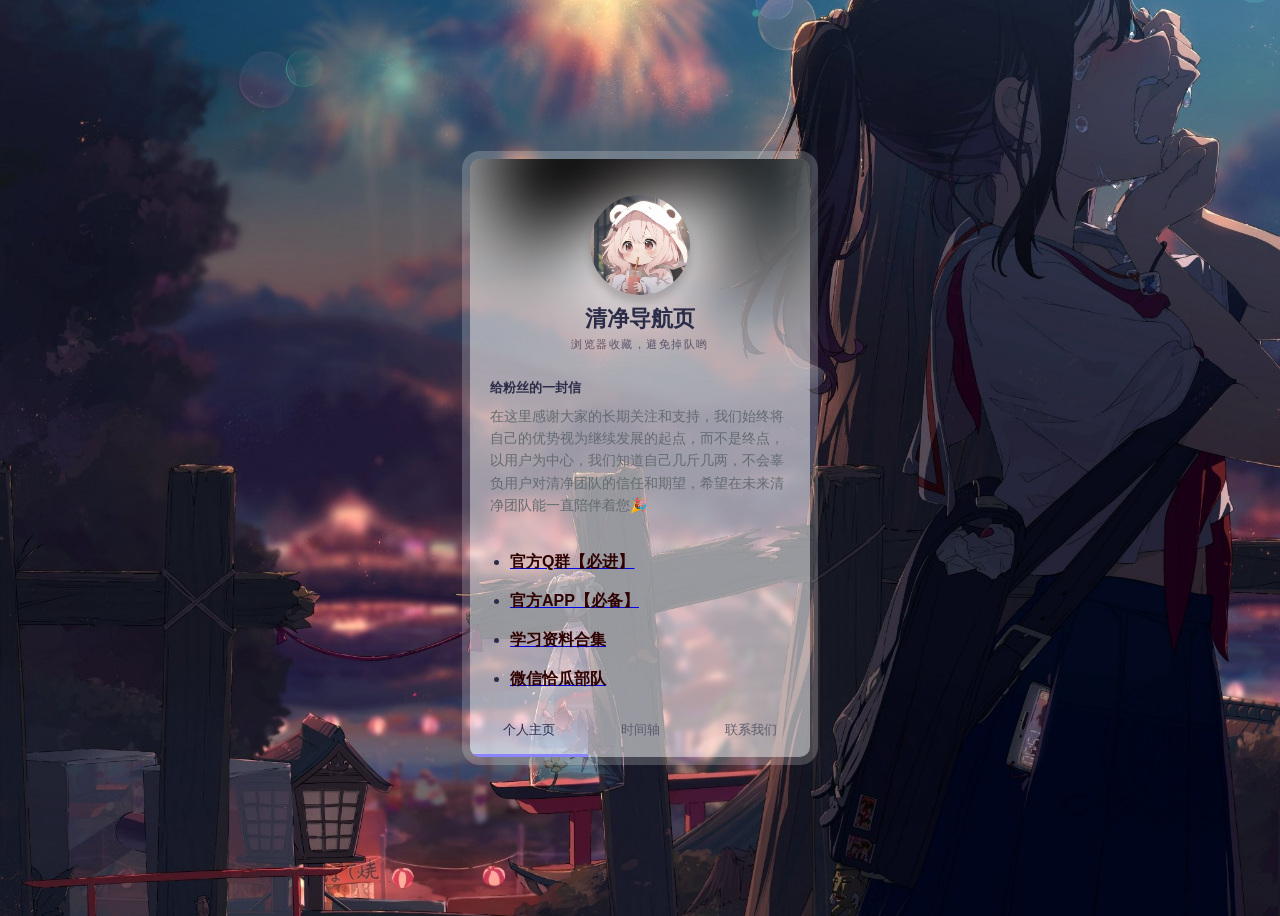
<file: index.html>
<html lang="en">
 <head> 
  <meta charset="UTF-8"> 
  <meta name="viewport" content="width=device-width,initial-scale=1.0,maximum-scale=1.0,minimum-scale=1.0,user-scalable=no"> 
  <title>清净导航页</title> 
  <link rel="stylesheet" href="css/style.css"> 
  <link rel="shortcut icon" href="images/favicon.ico"> 
 </head> 
 <body> 
  <div class="card" data-state="#about"> 
   <div class="card-header"> 
    <div class="card-cover" style="background-image: url('images/medium.png')"></div> 
    <img class="card-avatar" src="images/tx.jpg" alt="avatar"> 
    <h1 class="card-fullname">清净导航页</h1> 
    <h2 class="card-jobtitle">浏览器收藏，避免掉队哟</h2> 
   </div> 
   <div class="card-main"> 
    <div class="card-section is-active" id="about"> 
     <div class="card-content"> 
      <div class="card-subtitle">
       给粉丝的一封信
      </div> 
      <p class="card-desc">在这里感谢大家的长期关注和支持，我们始终将自己的优势视为继续发展的起点，而不是终点，以用户为中心，我们知道自己几斤几两，不会辜负用户对清净团队的信任和期望，希望在未来清净团队能一直陪伴着您🎉 </p> 
     </div> 
     <nav> 
      <strong> 
       <ul> 
        <li><a href="https://im.qq.com"><span style="color: #2F0000">官方Q群【必进】</span></a></li>
        <br> 
        <li><a href="https://wxrjs.lanzoue.com/s/"><span style="color: #2F0000">官方APP【必备】</span></a></li>
        <br> 
        <li><a href="http://wwp.lanzouk.com/b00y9vmjmj"><span style="color: #2F0000">学习资料合集</span></a></li>
        <br> 
        <li><a href="#"><span style="color: #2F0000">微信恰瓜部队</span></a></li> 
       </ul> </strong> 
     </nav>  
    </div> 
   </div> 
   <div class="card-section" id="experience"> 
    <div class="card-content"> 
     <div class="card-subtitle">
      时间轴
     </div> 
     <div class="card-timeline"> 
      <div class="card-item" data-year="2019"> 
       <div class="card-item-title">
        开始 - 
        <span>2019</span>
       </div> 
       <div class="card-item-desc">
        2019年接触互联网创立软件发布QQ群
       </div> 
      </div> 
      <div class="card-item" data-year="2020"> 
       <div class="card-item-title">
        过程 - 
        <span>2020</span>
       </div> 
       <div class="card-item-desc">
        活跃于各大论坛，社区发布软件资源，吸引加群
       </div> 
      </div> 
      <div class="card-item" data-year="2021"> 
       <div class="card-item-title">
        转型 - 
        <span>2021</span>
       </div> 
       <div class="card-item-desc">
        随着互联网的快速发展，软件发布QQ群逐渐落幕，开始转型娱乐八卦资讯
       </div> 
      </div> 
      <div class="card-item" data-year="2024"> 
       <div class="card-item-title">
        目前 - 
        <span>2025</span>
       </div> 
       <div class="card-item-desc">
        拥有超60万用户基础，陆续开设各类业务，APP平台
       </div> 
      </div> 
     </div> 
    </div> 
   </div> 
   <div class="card-section" id="contact"> 
    <div class="card-content"> 
     <div class="card-subtitle">
      联系
     </div> 
     <div class="card-contact-wrapper"> 
      <div class="card-contact"> 
       <svg xmlns="/2000/svg" viewbox="0 0 24 24" fill="none" stroke="currentColor" stroke-width="2" stroke-linecap="round" stroke-linejoin="round"> 
        <path d="M21 10c0 7-9 13-9 13s-9-6-9-13a9 9 0 0118 0z" /> 
        <circle cx="12" cy="10" r="3" />
       </svg> 中国大陆（Mainland China ） 
      </div> 
      <div class="card-contact"> 
       <svg xmlns="/2000/svg" viewbox="0 0 24 24" fill="none" stroke="currentColor" stroke-width="2" stroke-linecap="round" stroke-linejoin="round"> 
        <path d="M22 16.92v3a2 2 0 01-2.18 2 19.79 19.79 0 01-8.63-3.07 19.5 19.5 0 01-6-6 19.79 19.79 0 01-3.07-8.67A2 2 0 014.11 2h3a2 2 0 012 1.72 12.84 12.84 0 00.7 2.81 2 2 0 01-.45 2.11L8.09 9.91a16 16 0 006 6l1.27-1.27a2 2 0 012.11-.45 12.84 12.84 0 002.81.7A2 2 0 0122 16.92z" />
       </svg>(+852) 47484748
      </div> 
      <div class="card-contact"> 
       <svg xmlns="/2000/svg" viewbox="0 0 24 24" fill="none" stroke="currentColor" stroke-width="2" stroke-linecap="round" stroke-linejoin="round"> 
        <path d="M4 4h16c1.1 0 2 .9 2 2v12c0 1.1-.9 2-2 2H4c-1.1 0-2-.9-2-2V6c0-1.1.9-2 2-2z" /> 
        <path d="M22 6l-10 7L2 6" />
       </svg> qingjingwangluo@gamil.com 
      </div> 
      <button class="contact-me">清净导航页</button> 
     </div> 
    </div> 
   </div> 
   <div class="card-buttons"> 
    <button data-section="#about" class="is-active">个人主页</button> 
    <button data-section="#experience">时间轴</button> 
    <button data-section="#contact">联系我们</button> 
   </div> 
  </div> 
  <script src="js/script.js"></script>  
 </body>
</html>
</file>
<file: css/style.css>
* {
  box-sizing: border-box;
}

body {
  color: #2b2c48;
  font-family: "Jost", sans-serif;
  background-image: url(../images/bg.jpg);
  background-repeat: no-repeat;
  background-size: cover;
  background-position: center;
  background-attachment: fixed;
  min-height: 100vh;
  display: -webkit-box;
  display: flex;
  flex-wrap: wrap;
  padding: 20px;
}

.card {
  max-width: 340px;
  margin: auto;
  overflow-y: auto;
  position: relative;
  z-index: 1;
  overflow-x: hidden;
  background-color: #ffffff8f;
  display: -webkit-box;
  display: flex;
  -webkit-transition: 0.3s;
  transition: 0.3s;
  -webkit-box-orient: vertical;
  -webkit-box-direction: normal;
          flex-direction: column;
  border-radius: 10px;
  box-shadow: 0 0 0 8px rgba(255, 255, 255, 0.2);
}

.card[data-state="#about"] .card-main {
  padding-top: 0;
}

.card[data-state="#contact"] {
  height: 430px;
}


.card.is-active .card-header {
  height: 80px;
}
.card.is-active .card-cover {
  height: 100px;
  top: -50px;
}
.card.is-active .card-avatar {
  -webkit-transform: none;
          transform: none;
  left: 20px;
  width: 50px;
  height: 50px;
  bottom: 10px;
}
.card.is-active .card-fullname,
.card.is-active .card-jobtitle {
  left: 86px;
  -webkit-transform: none;
          transform: none;
}
.card.is-active .card-fullname {
  bottom: 18px;
  font-size: 19px;
}
.card.is-active .card-jobtitle {
  bottom: 16px;
  letter-spacing: 1px;
  font-size: 10px;
}

.card-header {
  position: relative;
  display: -webkit-box;
  display: flex;
  height: 200px;
  flex-shrink: 0;
  width: 100%;
  -webkit-transition: 0.3s;
  transition: 0.3s;
}
.card-header * {
  -webkit-transition: 0.3s;
  transition: 0.3s;
}

.card-cover {
  width: 100%;
  height: 100%;
  position: absolute;
  height: 160px;
  top: -20%;
  left: 0;
  will-change: top;
  background-size: cover;
  background-position: center;
  -webkit-filter: blur(30px);
          filter: blur(30px);
  -webkit-transform: scale(1.2);
          transform: scale(1.2);
  -webkit-transition: 0.5s;
  transition: 0.5s;
}

.card-avatar {
  width: 100px;
  height: 100px;
  box-shadow: 0 8px 8px rgba(0, 0, 0, 0.2);
  border-radius: 50%;
  -o-object-position: center;
     object-position: center;
  -o-object-fit: cover;
     object-fit: cover;
  position: absolute;
  bottom: 0;
  left: 50%;
  -webkit-transform: translateX(-50%) translateY(-64px);
          transform: translateX(-50%) translateY(-64px);
}

.card-fullname {
  position: absolute;
  bottom: 0;
  font-size: 22px;
  font-weight: 700;
  text-align: center;
  white-space: nowrap;
  -webkit-transform: translateY(-10px) translateX(-50%);
          transform: translateY(-10px) translateX(-50%);
  left: 50%;
}

.card-jobtitle {
  position: absolute;
  bottom: 0;
  font-size: 11px;
  white-space: nowrap;
  font-weight: 500;
  opacity: 0.7;
  text-transform: uppercase;
  letter-spacing: 1.5px;
  margin: 0;
  left: 50%;
  -webkit-transform: translateX(-50%) translateY(-7px);
          transform: translateX(-50%) translateY(-7px);
}

.card-main {
  position: relative;
  -webkit-box-flex: 1;
          flex: 1;
  display: -webkit-box;
  display: flex;
  padding-top: 10px;
  -webkit-box-orient: vertical;
  -webkit-box-direction: normal;
          flex-direction: column;
}

.card-subtitle {
  font-weight: 700;
  font-size: 13px;
  margin-bottom: 8px;
}

.card-content {
  padding: 20px;
}

.card-desc {
  line-height: 1.6;
  color: #636b6f;
  font-size: 14px;
  margin: 0;
  font-weight: 400;
  font-family: "DM Sans", sans-serif;
}

.card-social {
  display: -webkit-box;
  display: flex;
  -webkit-box-align: center;
          align-items: center;
  padding: 0 20px;
  margin-bottom: 30px;
}
.card-social svg {
  fill: #a5b5ce;
  width: 16px;
  display: block;
  -webkit-transition: 0.3s;
  transition: 0.3s;
}
.card-social a {
  color: #8797a1;
  height: 32px;
  width: 32px;
  border-radius: 50%;
  display: -webkit-inline-box;
  display: inline-flex;
  -webkit-box-align: center;
          align-items: center;
  -webkit-box-pack: center;
          justify-content: center;
  -webkit-transition: 0.3s;
  transition: 0.3s;
  background-color: rgba(93, 133, 193, 0.05);
  border-radius: 50%;
  margin-right: 10px;
}
.card-social a:hover svg {
  fill: #637faa;
}
.card-social a:last-child {
  margin-right: 0;
}

.card-buttons {
  display: -webkit-box;
  display: flex;
  background-color: #ffffff00;
  margin-top: auto;
  position: -webkit-sticky;
  position: sticky;
  bottom: 0;
  left: 0;
}
.card-buttons button {
  -webkit-box-flex: 1;
          flex: 1 1 auto;
  -webkit-user-select: none;
     -moz-user-select: none;
      -ms-user-select: none;
          user-select: none;
  background: 0;
  font-size: 13px;
  border: 0;
  padding: 15px 5px;
  cursor: pointer;
  color: #5c5c6d;
  -webkit-transition: 0.3s;
  transition: 0.3s;
  font-family: "Jost", sans-serif;
  font-weight: 500;
  outline: 0;
  border-bottom: 3px solid transparent;
}
.card-buttons button.is-active, .card-buttons button:hover {
  color: #2b2c48;
  border-bottom: 3px solid #8a84ff;
  background: -webkit-gradient(linear, left top, left bottom, from(rgba(127, 199, 231, 0)), color-stop(44%, rgba(207, 204, 255, 0.2)), to(rgba(211, 226, 255, 0.4)));
  background: linear-gradient(to bottom, rgba(127, 199, 231, 0) 0%, rgba(207, 204, 255, 0.2) 44%, rgba(211, 226, 255, 0.4) 100%);
}

.card-section {
  display: none;
}
.card-section.is-active {
  display: block;
  -webkit-animation: fadeIn 0.6s both;
          animation: fadeIn 0.6s both;
}

@-webkit-keyframes fadeIn {
  0% {
    opacity: 0;
    -webkit-transform: translatey(40px);
            transform: translatey(40px);
  }
  100% {
    opacity: 1;
  }
}

@keyframes fadeIn {
  0% {
    opacity: 0;
    -webkit-transform: translatey(40px);
            transform: translatey(40px);
  }
  100% {
    opacity: 1;
  }
}
.card-timeline {
  margin-top: 30px;
  position: relative;
}
.card-timeline:after {
  background: -webkit-gradient(linear, left bottom, left top, from(rgba(134, 214, 243, 0)), to(#516acc));
  background: linear-gradient(to top, rgba(134, 214, 243, 0) 0%, #516acc 100%);
  content: "";
  left: 42px;
  width: 2px;
  top: 0;
  height: 100%;
  position: absolute;
  content: "";
}

.card-item {
  position: relative;
  padding-left: 60px;
  padding-right: 20px;
  padding-bottom: 30px;
  z-index: 1;
}
.card-item:last-child {
  padding-bottom: 5px;
}
.card-item:after {
  content: attr(data-year);
  width: 10px;
  position: absolute;
  top: 0;
  left: 37px;
  width: 8px;
  height: 8px;
  line-height: 0.6;
  border: 2px solid #fff;
  font-size: 11px;
  text-indent: -35px;
  border-radius: 50%;
  color: rgba(134, 134, 134, 0.7);
  background: -webkit-gradient(linear, left top, left bottom, from(#a0aee3), to(#516acc));
  background: linear-gradient(to bottom, #a0aee3 0%, #516acc 100%);
}

.card-item-title {
  font-weight: 500;
  font-size: 14px;
  margin-bottom: 5px;
}

.card-item-desc {
  font-size: 13px;
  color: #6f6f7b;
  line-height: 1.5;
  font-family: "DM Sans", sans-serif;
}

.card-contact-wrapper {
  margin-top: 20px;
}

.card-contact {
  display: -webkit-box;
  display: flex;
  -webkit-box-align: center;
          align-items: center;
  font-size: 13px;
  color: #6f6f7b;
  font-family: "DM Sans", sans-serif;
  line-height: 1.6;
  cursor: pointer;
}
.card-contact + .card-contact {
  margin-top: 16px;
}
.card-contact svg {
  flex-shrink: 0;
  width: 30px;
  min-height: 34px;
  margin-right: 12px;
  -webkit-transition: 0.3s;
  transition: 0.3s;
  padding-right: 12px;
  border-right: 1px solid #dfe2ec;
}

.contact-me {
  border: 0;
  outline: none;
  background: -webkit-gradient(linear, left top, right top, from(rgba(83, 200, 239, 0.8)), color-stop(96%, rgba(81, 106, 204, 0.8)));
  background: linear-gradient(to right, rgba(83, 200, 239, 0.8) 0%, rgba(81, 106, 204, 0.8) 96%);
  box-shadow: 0 4px 6px rgba(0, 0, 0, 0.15);
  color: #fff;
  padding: 12px 16px;
  width: 100%;
  border-radius: 5px;
  margin-top: 25px;
  cursor: pointer;
  font-size: 14px;
  font-weight: 500;
  font-family: "Jost", sans-serif;
  -webkit-transition: 0.3s;
  transition: 0.3s;
}
</file>
